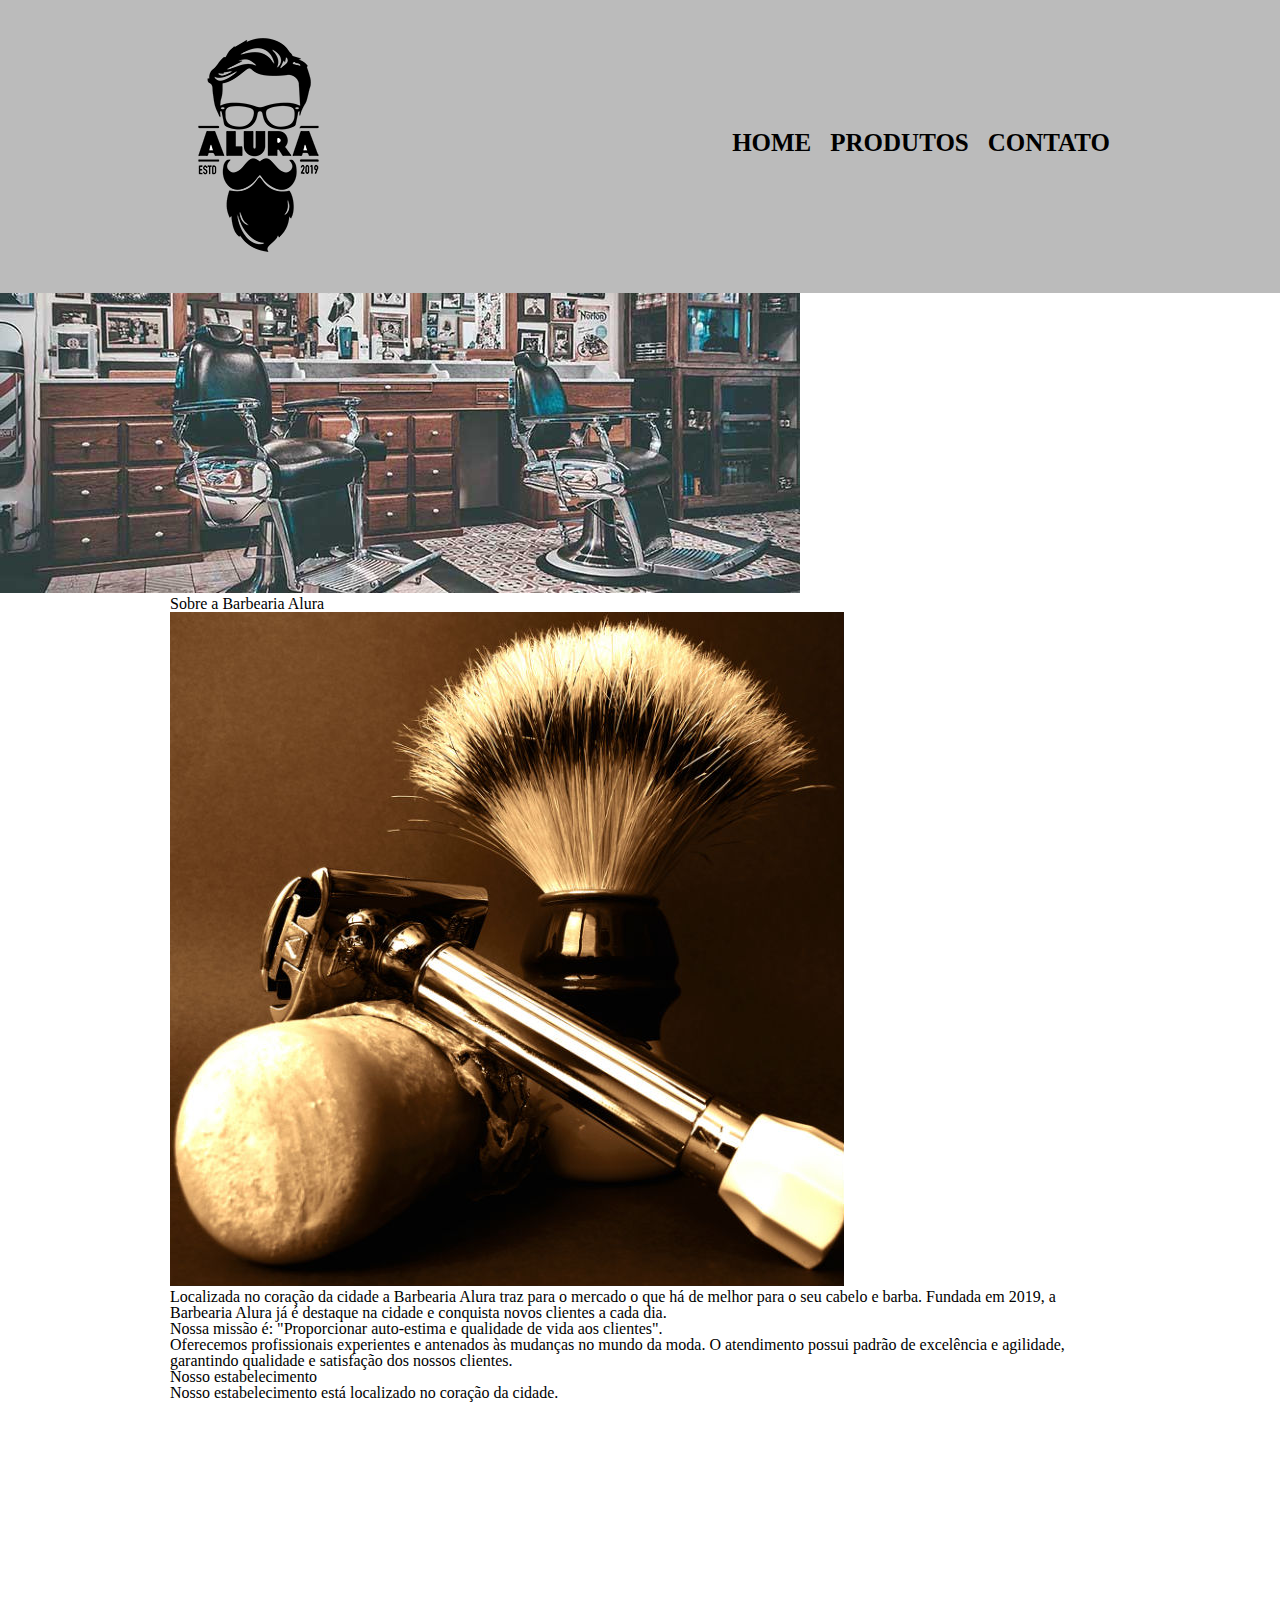
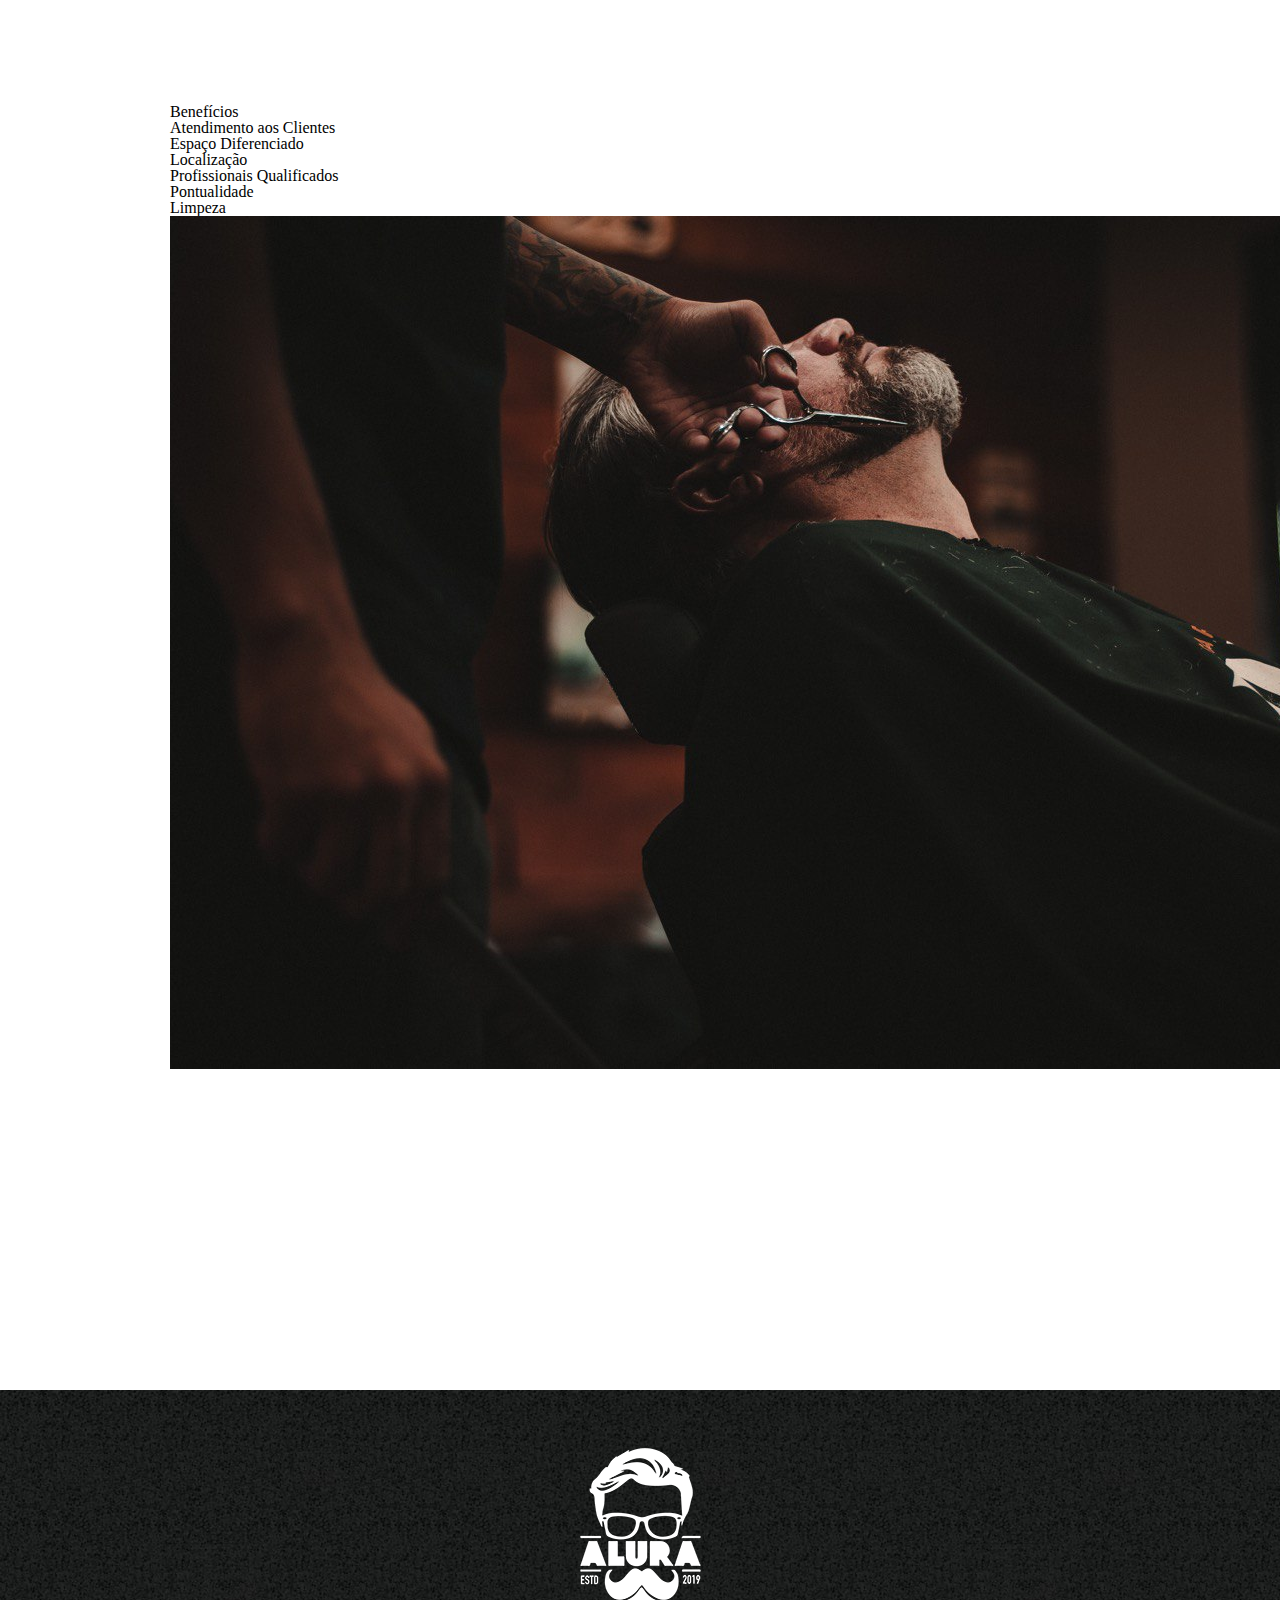
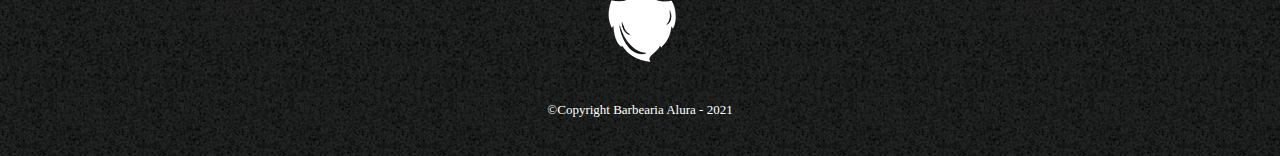
<file: index.html>
<!DOCTYPE html>
<html lang="pt-br">
	<head>
        <link rel="stylesheet" href="reset.css">
		<meta charset="UTF-8">
		<meta name="viewport" content="width=device-width">
		<title>Barbearia Alura</title>
		<link rel="stylesheet" href="style.css">
		<link rel="preconnect" href="https://fonts.gstatic.com">
        <link href="https://fonts.googleapis.com/css2?family=Montserrat&display=swap" rel="stylesheet"> 
	</head>

	<body>
		<header>
            <div class="caixa">
            <h1>
                <img src="logo.png" alt="Logo da Barbearia Alura">
            </h1>
            <nav>
                <ul>
                <li><a href="index.html">Home</a></li>
                <li><a href="produtos.html">Produtos</a></li>
                <li><a href="contato.html">Contato</a></li>
                </ul>
            </nav>
            </div>
        </header>
			<img class="banner" src="banner.jpg" alt="Imagem barbearia">
		<main>
			<section class="principal">
				<h2 class="titulo-principal">Sobre a Barbearia Alura</h2>
				
				<img src="utensilios.jpg" class="utensilios" alt="Utensilios">

				<p>Localizada no coração da cidade a <strong>Barbearia Alura</strong> traz para o mercado o que há de melhor para o seu cabelo e barba. Fundada em 2019, a Barbearia Alura já é destaque na cidade e conquista novos clientes a cada dia.</p>

				<p id="missao"><em>Nossa missão é: <strong>"Proporcionar auto-estima e qualidade de vida aos clientes"</strong>.</em></p>

				<p>Oferecemos profissionais experientes e antenados às mudanças no mundo da moda. O atendimento possui padrão de excelência e agilidade, garantindo qualidade e satisfação dos nossos clientes.</p>
			</section>
			
			<section class="mapa">
				<h3 class="titulo-principal">Nosso estabelecimento</h3>
				<p>Nosso estabelecimento está localizado no coração da cidade.</p>
				<div class="mapa-conteudo">
					<iframe src="https://www.google.com/maps/embed?pb=!1m16!1m12!1m3!1d29251.188799441657!2d-46.64752284885904!3d-23.590033579950013!2m3!1f0!2f0!3f0!3m2!1i1024!2i768!4f13.1!2m1!1salura%20s%C3%A3o%20paulo!5e0!3m2!1spt-BR!2sbr!4v1611435266943!5m2!1spt-BR!2sbr" 
					width="90%" height="300" frameborder="0" style="border:0;" allowfullscreen="" aria-hidden="false" tabindex="0"></iframe>
				</div>
			</section>

			<section class="beneficios">
				<h3 class="titulo-principal">Benefícios</h3>
				<div class="conteudo-beneficios">
				<ul class="lista-beneficios">
					<li class="itens">Atendimento aos Clientes</li>
					<li class="itens">Espaço Diferenciado</li>
					<li class="itens">Localização</li>
					<li class="itens">Profissionais Qualificados</li>
					<li class="itens">Pontualidade</li>
					<li class="itens">Limpeza</li>
				</ul><img src="beneficios.jpg" class="imagem-beneficios">
				</div>
				<div class="video"><iframe width="90%" height="315" src="https://www.youtube.com/embed/wcVVXUV0YUY" 
					frameborder="0" allow="accelerometer; autoplay; clipboard-write; encrypted-media; gyroscope; picture-in-picture" 
					allowfullscreen></iframe>
				</div>
			</section>
		</main>
		<footer>
            <img src="logo-branco.png" alt="Logo da Barbearia Alura">
            <p class="copyright">&copy;Copyright Barbearia Alura - 2021</p>
        </footer>
	</body>

</html>
</file>
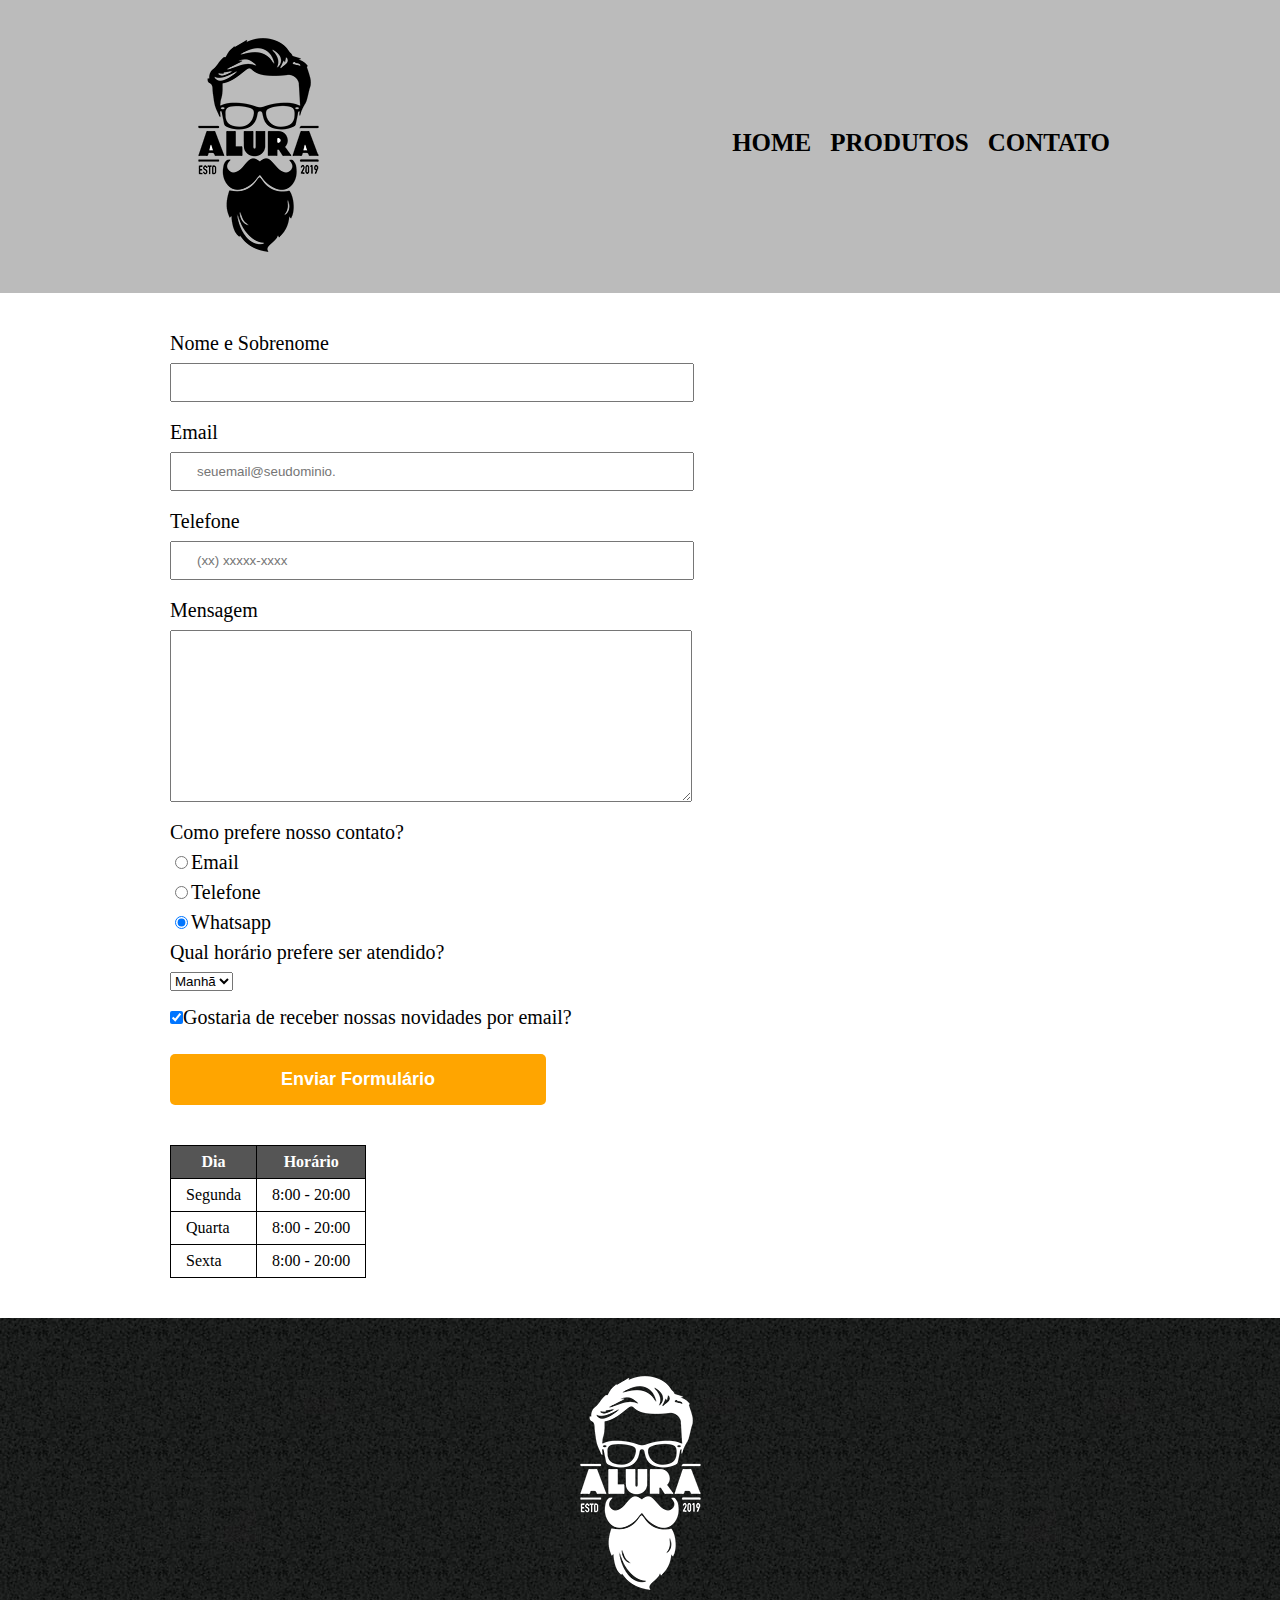
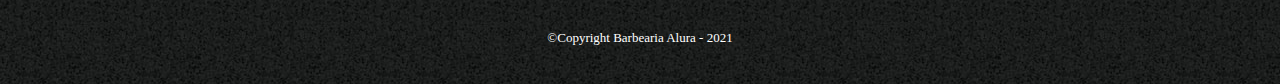
<file: contato.html>
<!DOCTYPE html>
<html>
    <head>
        <link rel="stylesheet" href="reset.css">
        <meta charset="UTF-8">
        <title>Contato - Barbearia Alura</title>
        <link rel="stylesheet" href="style.css">
    </head>
    <body>
        <header>
            <div class="caixa">
            <h1>
                <img src="logo.png" alt="Logo da Barbearia Alura">
            </h1>
            <nav>
                <ul>
                <li><a href="index.html">Home</a></li>
                <li><a href="produtos.html">Produtos</a></li>
                <li><a href="contato.html">Contato</a></li>
                </ul>
            </nav>
            </div>
        </header>
        
        <main>
        <form>
            <label for="nomesobrenome">Nome e Sobrenome</label>
            <input type="text" id="nomesobrenome" class="input-padrao" required>

            <label for="email">Email</label>
            <input type="email" id="email" class="input-padrao" required placeholder="seuemail@seudominio.">

            <label for="telefone">Telefone</label>
            <input type="tel" id="telefone" class="input-padrao" required placeholder="(xx) xxxxx-xxxx">

            <label for="mensagem">Mensagem</label>
            <textarea cols="60" rows="10" id="mensagem" class="input-padrao" required></textarea>

            <fieldset>
                <legend>Como prefere nosso contato?</legend>
                <label for="radio-email">
                    <input type="radio" name="contato" value="email" id="radio-email">Email</label>
                
                <label for="radio-telefone">
                    <input type="radio" name="contato" value="telefone" id="radio-telefone">Telefone</label>
                

                <label for="radio-whatsapp">
                    <input type="radio" name="contato" value="whatsapp" id="radio-whatsapp" checked>Whatsapp</label>
                
            </fieldset>

            <fieldset>
            <legend>Qual horário prefere ser atendido?</legend>
                <select>
                    <option>Manhã</option>
                    <option>Tarde</option>
                    <option>Noite</option>
                </select>
            </fieldset>

            <label>
                <input type="checkbox" class="checkbox" checked>Gostaria de receber nossas novidades por email?
            </label>

            <input type="submit" value="Enviar Formulário" class="enviar">
        </form>

        <table>
            <thead>
            <tr>
                <th>Dia</th>
                <th>Horário</th>
            </tr>
            </thead>
            <tbody>
            <tr>
                <td>Segunda</td>
                <td>8:00 - 20:00</td>
            </tr>
            <tr>
                <td>Quarta</td>
                <td>8:00 - 20:00</td>
            </tr>
            <tr>
                <td>Sexta</td>
                <td>8:00 - 20:00</td>
            </tr>
            </tbody>
        </table>

        </main>

        <footer>
            <img src="logo-branco.png" alt="Logo da Barbearia Alura">
            <p class="copyright">&copy;Copyright Barbearia Alura - 2021</p>
        </footer>
    </body>
</html>
</file>
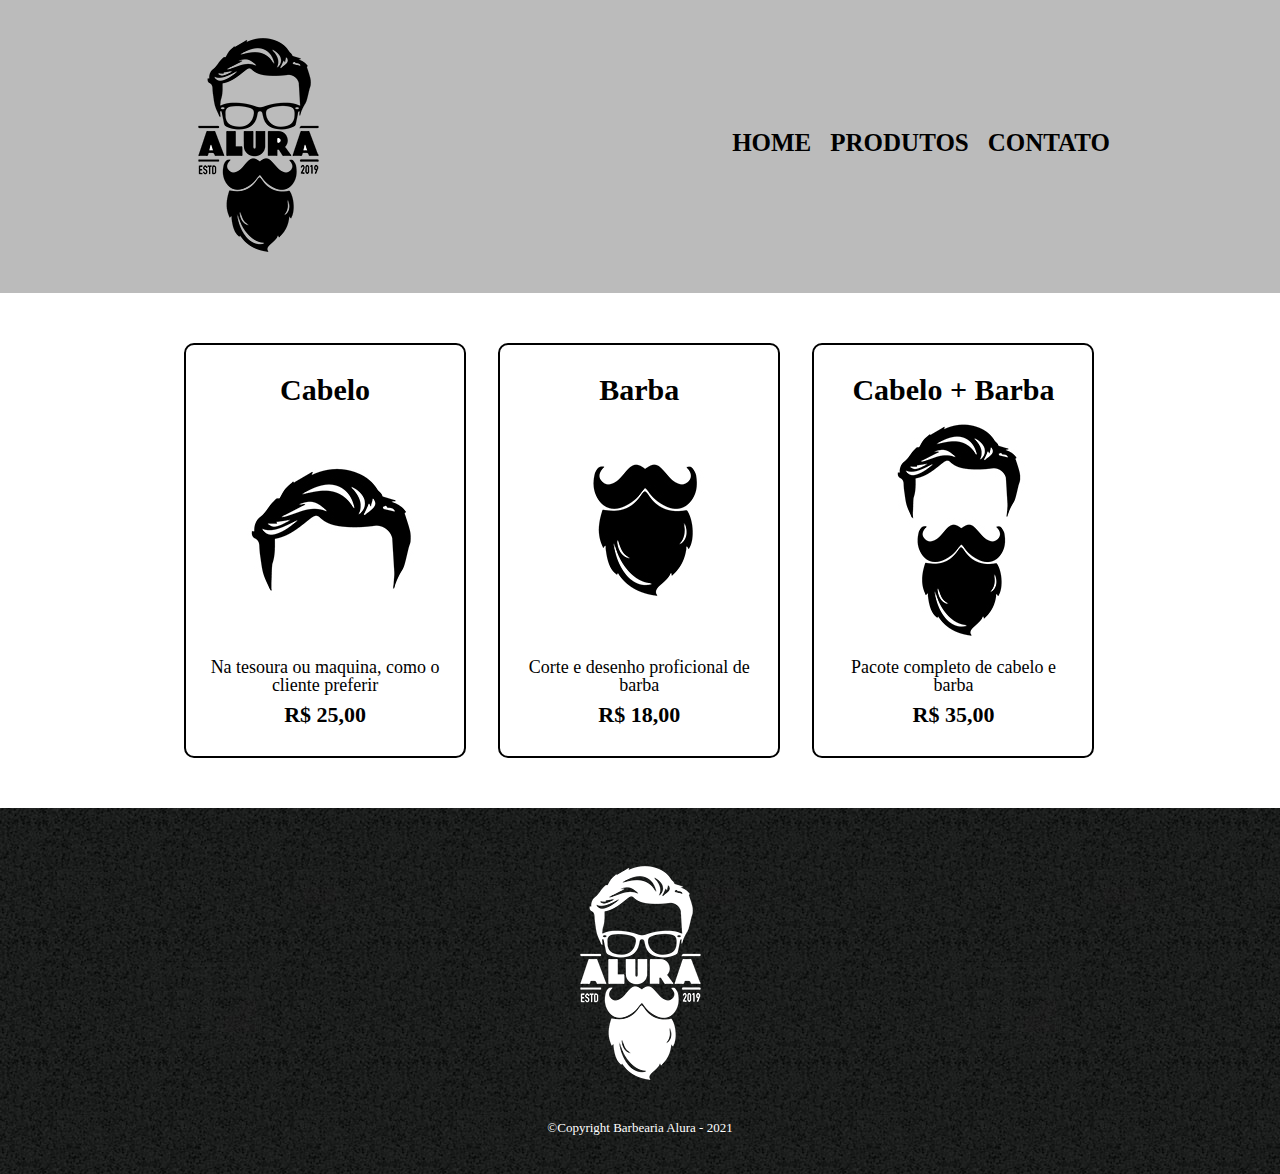
<file: produtos.html>
<!DOCTYPE html>
<html>
    <head>
        <link rel="stylesheet" href="reset.css">
        <meta charset="UTF-8">
        <title>Produtos - Barbearia Alura</title>
        <link rel="stylesheet" href="style.css">
    </head>
    <body>
        <header>
            <div class="caixa">
            <h1>
                <img src="logo.png" alt="Logo da Barbearia Alura">
            </h1>
            <nav>
                <ul>
                <li><a href="index.html">Home</a></li>
                <li><a href="produtos.html">Produtos</a></li>
                <li><a href="contato.html">Contato</a></li>
                </ul>
            </nav>
            </div>
        </header>
        
        <main>
            <ul class="produtos">
            <li>
                <h2>Cabelo</h2>
                <img src="cabelo.jpg">
                <p class="produto-descricao">Na tesoura ou maquina, como o cliente preferir</p>
                <p class="produto-preco">R$ 25,00</p>
            </li>
            <li>
                <h2>Barba</h2>
                <img src="barba.jpg">
                <p class="produto-descricao">Corte e desenho proficional de barba</p>
                <p class="produto-preco">R$ 18,00</p>
            </li>
            <li>
                <h2>Cabelo + Barba</h2>
                <img src="cabelo+barba.jpg">
                <p class="produto-descricao">Pacote completo de cabelo e barba</p>
                <p class="produto-preco">R$ 35,00</p>
            </li>
            </ul>
        </main>

        <footer>
            <img src="logo-branco.png" alt="Logo da Barbearia Alura">
            <p class="copyright">&copy;Copyright Barbearia Alura - 2021</p>
        </footer>
    </body>
</html>
</file>
<file: style.css>
header {
    background: #bbbbbb;
    padding: 20px 0;}
.caixa {
    position:relative; 
    width: 940px; 
    margin: 0 auto;}
nav {
    position:absolute;
    top: 110px;
    right: 0;}
nav li {
    display: inline; 
    margin: 0 0 0 15px;}
nav a {

    text-transform: uppercase;
    color: #000000;
    font-weight: bold;
    font-size: 25px;
    text-decoration:none;}
nav a:hover{color:#c78c19;text-decoration: underline;}
.produtos {
    width: 940px; 
    margin: 0 auto;
    padding: 50px 0px;}
.produtos li {
    display: inline-block;
    text-align: center;
    width: 30%;
    vertical-align: top;
    margin: 0 1.5%;
    padding: 30px 20px;
    box-sizing: border-box;
    border:2px solid #000000;
border-radius: 10px;}
.produtos li:hover{border-color: #c78c19;}
.produtos li:hover h2{font-size: 34px;}
.produtos li:active{border-color:#088c19;}
.produtos h2 {
    font-size:30px;
    font-weight: bold;}
.produto-descricao{
    font-size: 18px;}
.produto-preco{
    font-size: 22px;
    font-weight: bold;
    margin-top: 10px;}
footer {
    text-align: center;
    background: url("bg.jpg");
    padding: 40px 0;}
.copyright{
    color:white;
    font-size: 13px;
    margin-top:20px;}
main {
    width: 940px;
    margin: 0 auto;}
form{
    margin: 40px 0;
}

form label,form legend{
    display: block;
    font-size: 20px;
    margin: 0 0 10px;
}
.input-padrao{
    display: block;
    margin: 0 0 20px;
    padding: 10px 25px;
    width: 50%;
}
.checkbox{
    margin: 20px 0;
}

.enviar{
    width: 40%;
    padding: 15px 0;
    background: orange;
    color: white;
    font-weight: bold;
    font-size: 18px;
    border: none;
    border-radius: 5px;
    transition: 1s all;
    cursor: pointer;
}

.enviar:hover{
    background: darkorange;
    transform: scale(1.2);
}

table{
    margin: 20px 0 40px;
}

thead{
    background: #555555;
    color: white;
    font-weight: bold;
}

td,th{ 
    border: 1px solid #000000;
    padding: 8px 15px;
}
</file>
